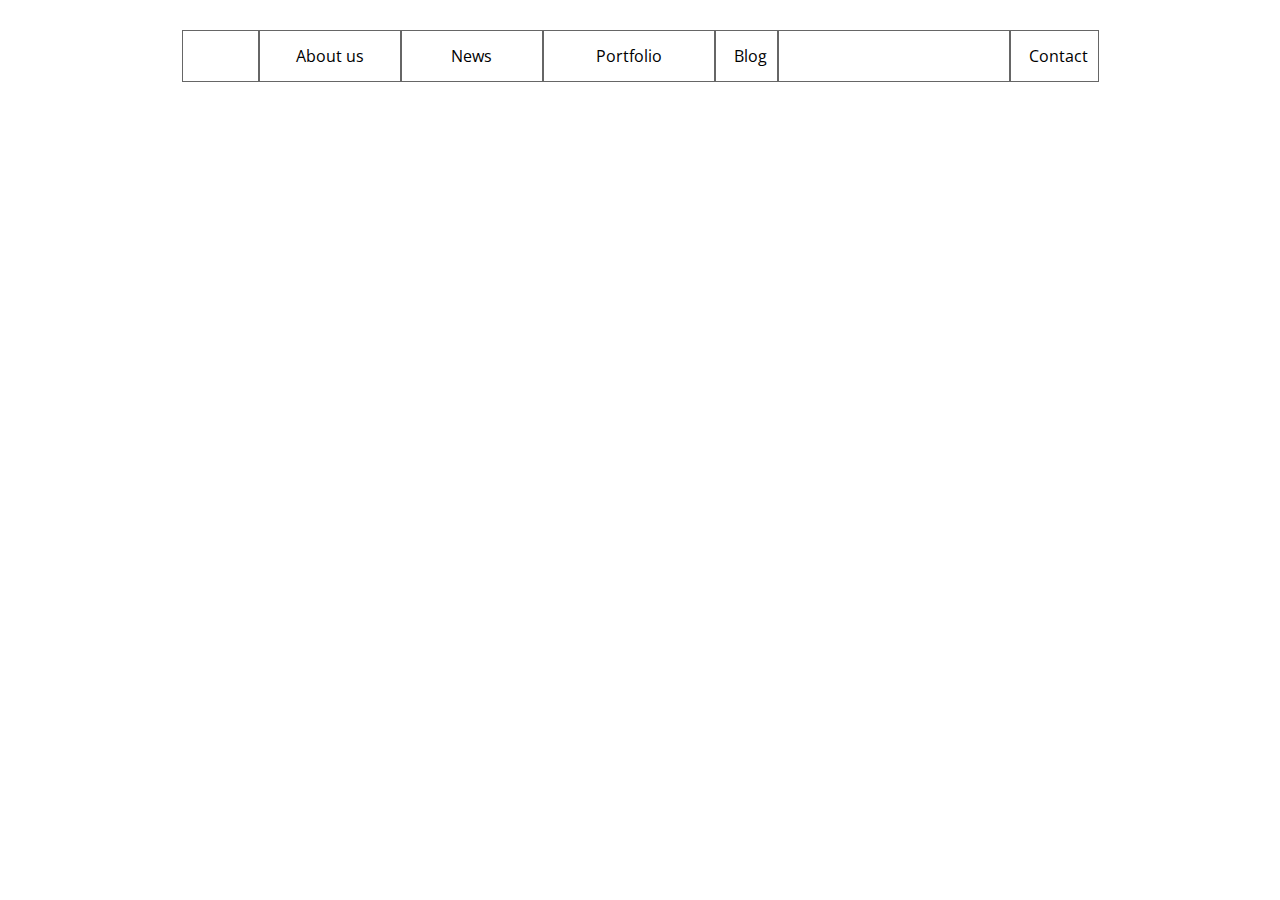
<file: Bai1/index.html>
<!DOCTYPE html>
<html lang="en">
  <head>
    <meta charset="UTF-8" />
    <meta name="viewport" content="width=device-width, initial-scale=1.0" />
    <link rel="stylesheet" href="./css/style.css" />
    <link
      rel="stylesheet"
      href="https://cdnjs.cloudflare.com/ajax/libs/font-awesome/6.4.0/css/all.min.css"
      integrity="sha512-iecdLmaskl7CVkqkXNQ/ZH/XLlvWZOJyj7Yy7tcenmpD1ypASozpmT/E0iPtmFIB46ZmdtAc9eNBvH0H/ZpiBw=="
      crossorigin="anonymous"
      referrerpolicy="no-referrer"
    />
    <title>Document</title>
  </head>
  <body>
    <nav class="nav">
      <div class="home inline">
        <i class="fa-solid fa-house icon-first"></i>
      </div>
      <div class="about-us inline">
        <span><i class="fa-solid fa-star icon-first"></i></span>
        <span class="content">About us</span>
        <span><i class="fa-sharp fa-solid fa-caret-down icon-last"></i></span>
        <ul class="lists-item">
          <li class="item"><i class="fa-solid fa-check"></i>Company</li>
          <li class="item"><i class="fa-solid fa-check"></i>Products</li>
          <li class="item"><i class="fa-solid fa-check"></i>Specials</li>
        </ul>
      </div>
      <div class="news inline">
        <span><i class="fa-solid fa-bullhorn icon-first"></i></span>
        <span class="content">News</span>
        <span><i class="fa-sharp fa-solid fa-caret-down icon-last"></i></span>
        <ul class="lists-item">
          <li class="item"><i class="fa-solid fa-check"></i>Company</li>
          <li class="item"><i class="fa-solid fa-check"></i>Products</li>
          <li class="item"><i class="fa-solid fa-check"></i>Specials</li>
        </ul>
      </div>
      <div class="portfolio inline">
        <span><i class="fa-sharp fa-solid fa-briefcase icon-first"></i></span>
        <span class="content">Portfolio</span>
        <span><i class="fa-sharp fa-solid fa-caret-down icon-last"></i></span>
        <ul class="lists-item">
          <li class="item"><i class="fa-solid fa-check"></i>Company</li>
          <li class="item"><i class="fa-solid fa-check"></i>Products</li>
          <li class="item"><i class="fa-solid fa-check"></i>Specials</li>
        </ul>
      </div>
      <div class="blog inline">
        <span><i class="fa-regular fa-pen-to-square icon-first"></i></span>
        <span class="content">Blog</span>
      </div>
      <div class="empty"></div>
      <div class="contact inline">
        <span><i class="fa-solid fa-phone icon-first"></i></span>
        <span class="content">Contact</span>
      </div>
    </nav>
  </body>
</html>
</file>
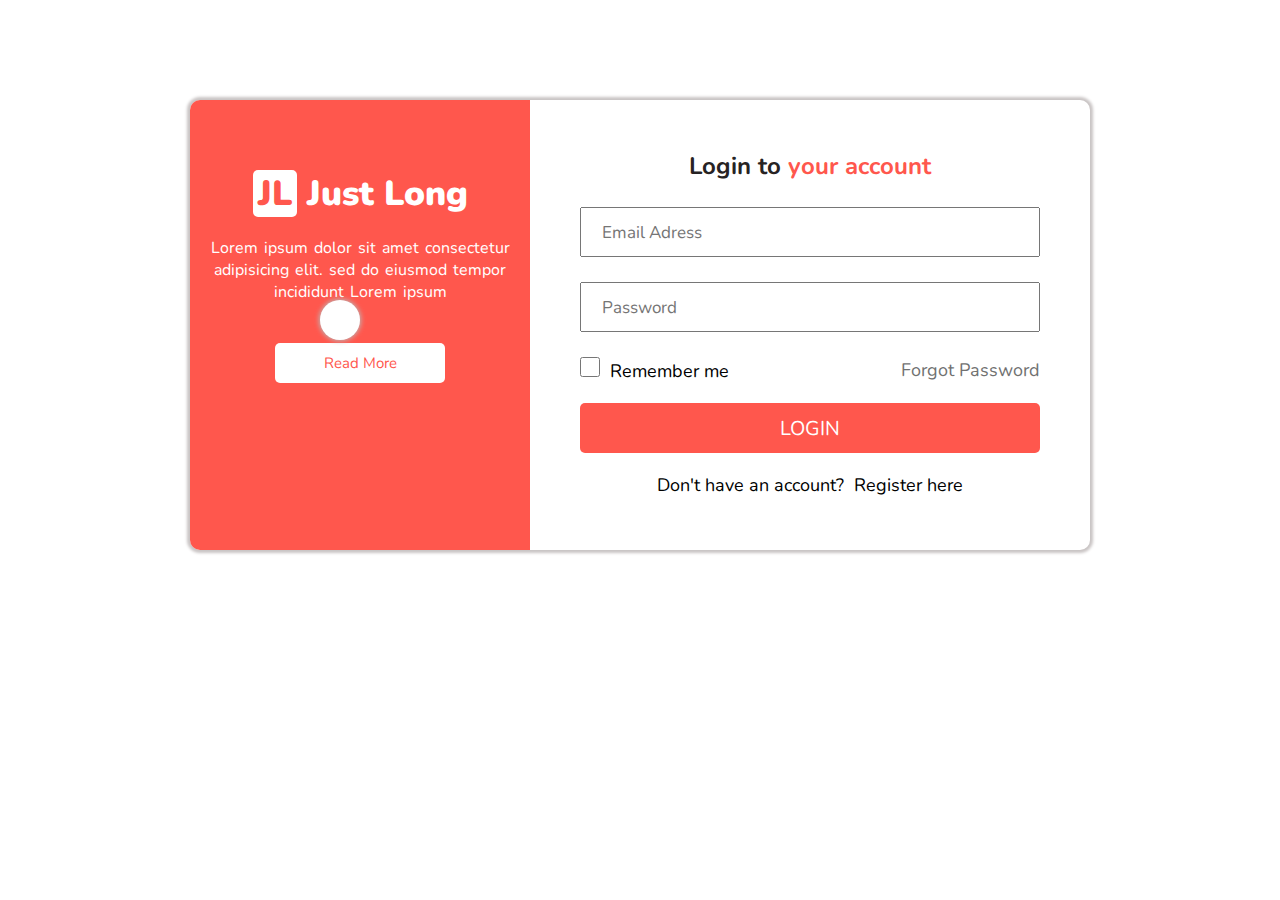
<file: Bai3/index.html>
<!DOCTYPE html>
<html lang="en">
  <head>
    <meta charset="UTF-8" />
    <meta name="viewport" content="width=device-width, initial-scale=1.0" />
    <link rel="stylesheet" href="./css/style.css" />
    <link
      rel="stylesheet"
      href="https://cdnjs.cloudflare.com/ajax/libs/font-awesome/6.4.0/css/all.min.css"
      integrity="sha512-iecdLmaskl7CVkqkXNQ/ZH/XLlvWZOJyj7Yy7tcenmpD1ypASozpmT/E0iPtmFIB46ZmdtAc9eNBvH0H/ZpiBw=="
      crossorigin="anonymous"
      referrerpolicy="no-referrer"
    />
    <title>Document</title>
  </head>
  <body>
    <main>
      <div class="container">
        <div class="more">
          <h1>Just Long</h1>
          <p>
            Lorem ipsum dolor sit amet consectetur <br />
            adipisicing elit. sed do eiusmod tempor <br />
            incididunt Lorem ipsum
          </p>
          <button type="button">Read More</button>
          <ul class="list-contact">
            <li class="contact-item">
              <i class="fa-brands fa-facebook-f"></i>
            </li>
            <li class="contact-item"><i class="fa-brands fa-twitter"></i></li>
            <li class="contact-item">
              <i class="fa-brands fa-google-plus-g"></i>
            </li>
            <li class="contact-item">
              <i class="fa-brands fa-linkedin-in"></i>
            </li>
          </ul>
        </div>
        <div class="arrow"><i class="fa-solid fa-arrow-right"></i></div>
        <div class="login">
          <form action="#" class="form">
            <h2>Login to <span>your account</span></h2>
            <input
              class="email"
              type="email"
              name="email"
              id="email"
              placeholder="Email Adress"
            />
            <input
              class="password"
              type="password"
              name="password"
              id="password"
              placeholder="Password"
              required
            />
            <div class="remember">
              <label><input type="checkbox" />Remember me</label>
              <a href="#">Forgot Password</a>
            </div>
            <button type="submit">LOGIN</button>
            <div class="footer">
              <a href="#">Don't have an account?</a>
              <a href="#">Register here</a>
            </div>
          </form>
        </div>
      </div>
    </main>
  </body>
</html>
</file>
<file: Bai1/css/style.css>
@import url('https://fonts.googleapis.com/css2?family=Open+Sans:wght@300&display=swap');
*{
    font-family: 'Open Sans', sans-serif;
}
.nav{
    margin-top: 30px;
    display: flex;
    justify-content: center;
}
.inline{
    display: flex;
    position: relative;
    border: 1px solid #666;
    height: 50px;
    justify-content: center;
    align-items: center;
    padding: 0px 10px;
}

.home{
    width: 55px;
}
.about-us{
    width: 120px;
}
.news{
    position: relative;
    width: 120px;
}
.portfolio{
    width: 150px;
}
.empty{
    width: 230px;
    border: 1px solid #666;
}
.icon-first{
    margin-right: 8px;
}
.icon-last{
    margin-left: 8px;
}
.lists-item{
    display: none;
    position: absolute;
    list-style: none;
    padding: 0px 0px;
    margin: 0px 0px;
    box-shadow: 0px 0px 2px 2px #b6b5b5;
    bottom: -165px;
}
.item{
    display: flex;
    align-items: center;
    padding-left: 15px;
    width: 200px;
    height: 50px;
    text-align: center;
    line-height: 100%;
    border-bottom: 1px solid #666;
}
.lists-item::before{
    content: '';
    position: absolute;
    border-width: 10px;
    border-style: solid;
    border-color: transparent transparent white transparent;
    top: -20px;
    left: 40px;
}
.inline:hover .lists-item{
    display: block;
    color: #666;
}
.inline:hover {
    background-color: #2da5da;
    color: white;
}
.fa-check{
    margin-right: 8px;
}
</file>
<file: Bai3/css/style.css>
@import url('https://fonts.googleapis.com/css2?family=Nunito:wght@300&display=swap');
*{
    padding: 0px;
    margin: 0px;
    box-sizing: border-box;
    font-family: 'Nunito', sans-serif;
}

.container{
    display: flex;
    width: 900px;
    height: 450px;
    margin: 100px auto;
    box-shadow: 0px 0px 3px 3px rgb(201, 196, 196);
    border-radius: 10px;
}
.container .more{
    display: block;
    background-color: #ff574d;
    border-radius: 10px 0px 0px 10px;
    width: 340px;
}
.more h1{
    margin: 70px 0px 20px 0px;
    text-align: center;
    color:  white;
    font-size: 35px;
    font-weight: 900;
}
h1::before{
    content: 'JL';
    width: 10px;
    height: 20px;
    background-color: white;
    color: #ff574d;
    margin-right: 10px;
    padding: 0px 5px;
    border-radius: 5px;
}
.more p{
    color: white;
    margin: 10px auto;
    text-align: center;
    word-spacing: 2px;
    font-size: 16px;
    line-height: 22px;
}
.more button{
    display: block;
    width: 170px;
    height: 40px;
    border: none;
    margin: 40px auto;
    border-radius: 5px;
    font-size: 15px;
    background-color: white;
    color: #ff574d;
    cursor: pointer;
}
.more .list-contact{
    display: flex;
    list-style: none;
    justify-content: center;
}

.more .list-contact .contact-item{
    cursor: pointer;
    margin: 0px 15px;
    color: white;
    font-size: 18px;
}
.more{
    position: relative;
}
.arrow{
    position: absolute;
    display: flex;
    justify-content: center;
    align-items: center;
    height: 40px;
    width: 40px;
    background-color: white;
    color: #ff574d;
    font-size: 20px;
    border-radius: 50%;
    right: 920px;
    top: 300px;
    box-shadow: 0px 0px 5px 1px #bdb8b8;
}
.login{
    width: 560px;
}
.form{
   margin: 50px 50px;
}

.form h2{
    text-align: center;
}
.form h2 span{
    color: #ff574d;
}
.form h2{
    color: #272323;
}
.form .email, form .password{
    display: block;
    height: 50px;
    margin: 25px 0px;
    padding-left: 20px;
    font-size: 17px;
    width: 100%;
}
.remember{
    display: flex;
    justify-content: space-between;
    align-items: center;
}
.remember label{
    font-size: 18px;
}
.remember label input{
    margin-right: 10px;
    width: 20px;
    height: 20px;
}
.remember a{
    text-decoration: none;
    color: #717171;
    font-size: 18px;
}
.form button{
    background-color: #ff574d;
    width: 100%;
    height: 50px;
    color: white;
    font-size: 20px;
    margin: 20px 0px;
    border-radius: 5px;
    border: none;
    cursor: pointer;
}
.form .footer{
 display: flex;
 justify-content: center;
}
.form .footer a{
    text-decoration: none;
    margin: 0px 5px;
    font-size: 18px;
    color: #000;
}
</file>
